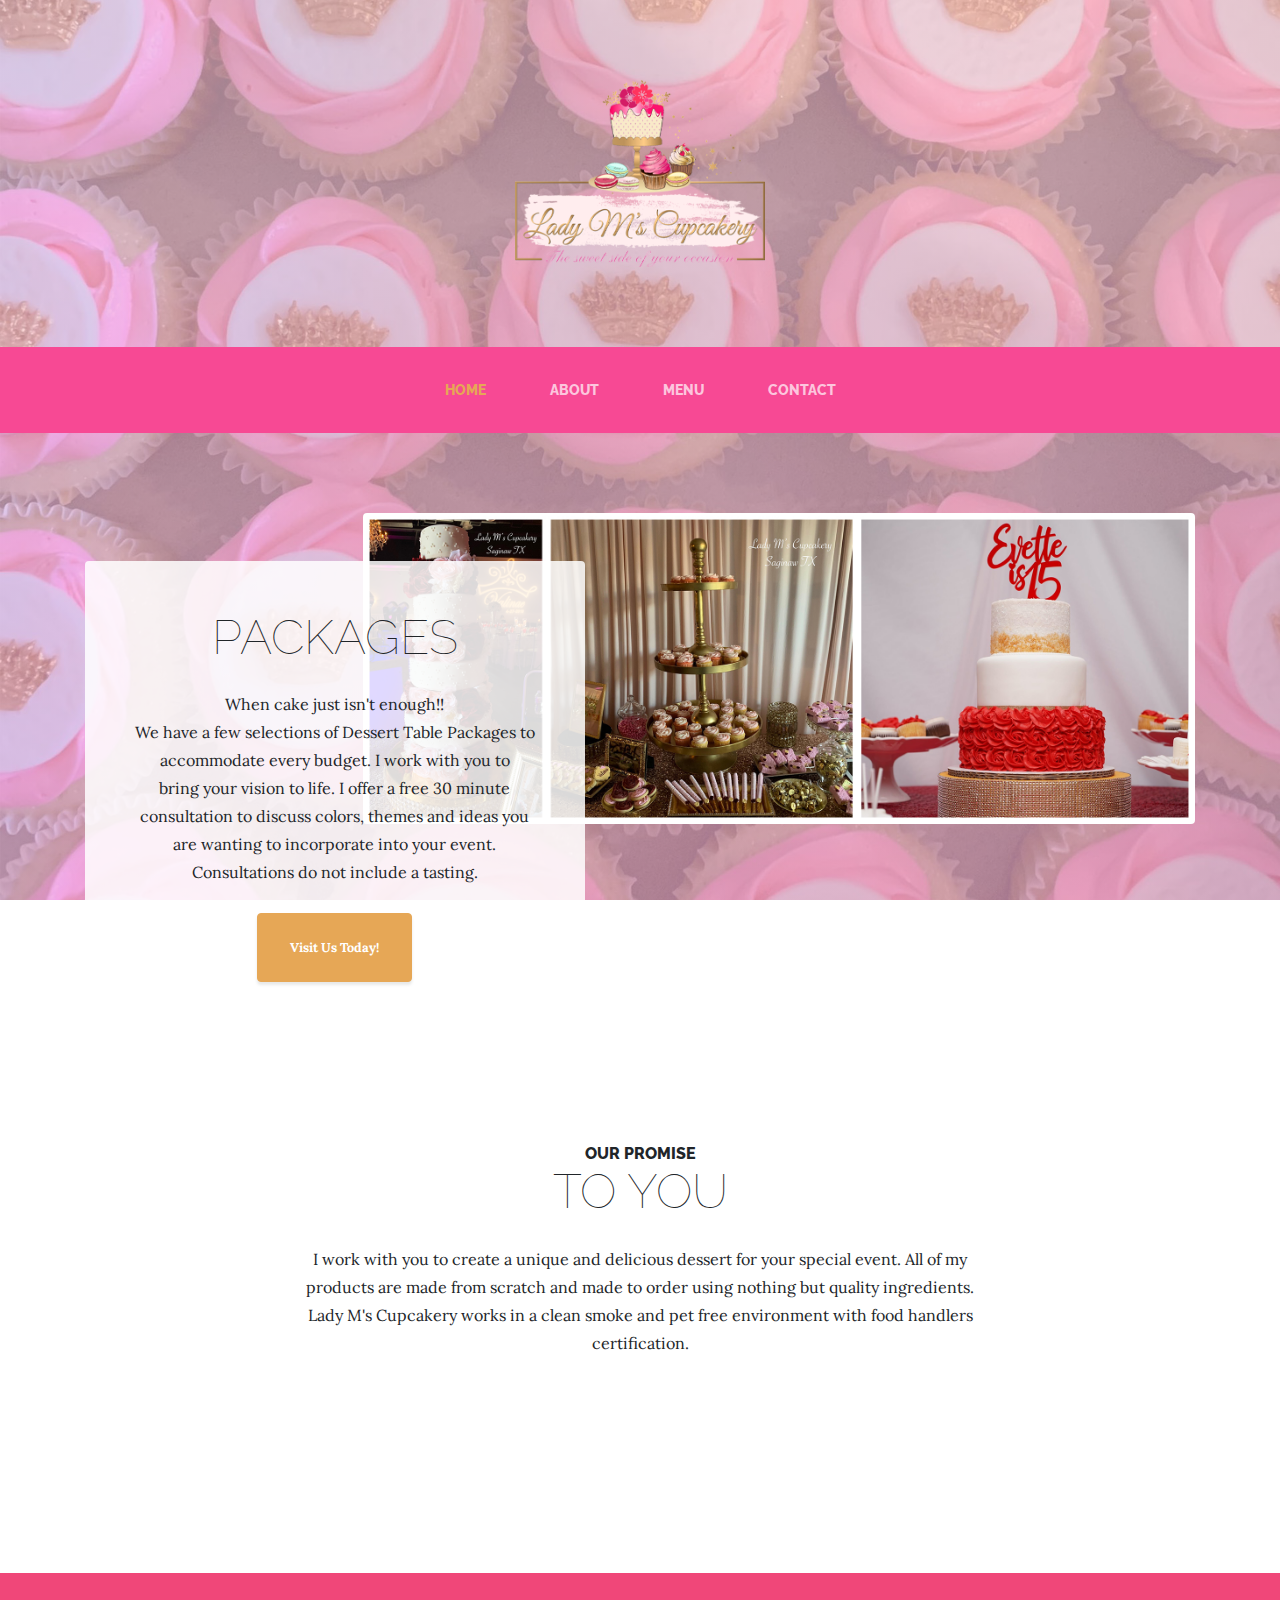
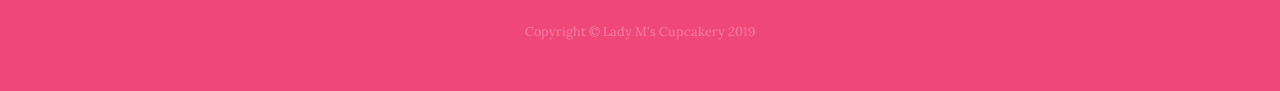
<file: index.html>
<!DOCTYPE html>
<html lang="en">

<head>

  <meta charset="utf-8">
  <meta name="viewport" content="width=device-width, initial-scale=1, shrink-to-fit=no">
  <meta name="description" content="">
  <meta name="author" content="">

  <title>Lady M's Cupcakery - Home</title>

  <!-- Bootstrap core CSS -->
  <link href="vendor/bootstrap/css/bootstrap.min.css" rel="stylesheet">

  <!-- Custom fonts for this template -->
  <link href="https://stackpath.bootstrapcdn.com/font-awesome/4.7.0/css/font-awesome.min.css" rel="stylesheet" integrity="sha384-wvfXpqpZZVQGK6TAh5PVlGOfQNHSoD2xbE+QkPxCAFlNEevoEH3Sl0sibVcOQVnN" crossorigin="anonymous">
  <link href="https://fonts.googleapis.com/css?family=Raleway:100,100i,200,200i,300,300i,400,400i,500,500i,600,600i,700,700i,800,800i,900,900i" rel="stylesheet">
  <link href="https://fonts.googleapis.com/css?family=Lora:400,400i,700,700i" rel="stylesheet">

  <!-- Custom styles for this template -->
  <link href="css/business-casual.min.css" rel="stylesheet">

</head>

<body>

  <h1 class="site-heading text-center text-white d-none d-lg-block">
    <span class="site-heading-upper text-primary mb-3"></span>
    <span class="site-heading-lower"></span>
    <img src="img/logo.PNG" width="250px" height="auto" alt="Lady M's Cupcakery logo">
  </h1>

  <!-- Navigation -->
  <nav class="navbar navbar-expand-lg navbar-dark py-lg-4" id="mainNav">
    <div class="container">
      <button class="navbar-toggler" type="button" data-toggle="collapse" data-target="#navbarResponsive" aria-controls="navbarResponsive" aria-expanded="false" aria-label="Toggle navigation">
        <span class="navbar-toggler-icon"></span>
      </button>
      <div class="collapse navbar-collapse" id="navbarResponsive">
        <ul class="navbar-nav mx-auto">
          <li class="nav-item active px-lg-4">
            <a class="nav-link text-uppercase text-expanded" href="index.html">Home
              <span class="sr-only">(current)</span>
            </a>
          </li>
          <li class="nav-item px-lg-4">
            <a class="nav-link text-uppercase text-expanded" href="about.html">About</a>
          </li>
          <li class="nav-item px-lg-4">
            <a class="nav-link text-uppercase text-expanded" href="Menu.html">Menu</a>
          </li>
          <li class="nav-item px-lg-4">
            <a class="nav-link text-uppercase text-expanded" href="contact.html">Contact</a>
          </li>
        </ul>
      </div>
    </div>
  </nav>

  <section class="page-section clearfix">
    <div class="container">
      <div class="intro">
        <img class="intro-img img-fluid mb-3 mb-lg-0 rounded" src="img/about-1.jpg" alt="">
        <div class="intro-text left-0 text-center bg-faded p-5 rounded">
          <h2 class="section-heading mb-4">
            <span class="section-heading-upper"></span>
            <span class="section-heading-lower">Packages</span>
          </h2>
          <p class="mb-3">When cake just isn't enough!! <br>
            We have a few selections of Dessert Table Packages to accommodate every budget. 
            I work with you to <br>
            bring your vision to life.
            I offer a free 30 minute consultation to discuss colors, themes and ideas you are wanting to incorporate into your event. 
            Consultations do not include a tasting.
            </p>
          <div class="intro-button mx-auto">
            <a class="btn btn-primary btn-xl" href="contact.html">Visit Us Today!</a>
          </div>
        </div>
      </div>
    </div>
  </section>
<br>
  <section class="page-section cta">
    <div class="container">
      <div class="row">
        <div class="col-xl-9 mx-auto">
          <div class="cta-inner text-center rounded">
            <h2 class="section-heading mb-4">
              <span class="section-heading-upper">Our Promise</span>
              <span class="section-heading-lower">To You</span>
            </h2>
            <p class="mb-0">
              I work with you to create a unique and delicious dessert for your special event. 
              All of my products are made from scratch and made to order using nothing but quality ingredients.<br>
              Lady M's Cupcakery works in a clean smoke and pet free environment with food handlers certification. </p>
            </div>
        </div>
      </div>
    </div>
  </section>

  <footer class="footer text-faded text-center py-5">
    <div class="container">
      <p class="m-0 small">Copyright &copy; Lady M's Cupcakery 2019</p>
    </div>
  </footer>

  <!-- Bootstrap core JavaScript -->
  <script src="vendor/jquery/jquery.min.js"></script>
  <script src="vendor/bootstrap/js/bootstrap.bundle.min.js"></script>

</body>

</html>
</file>
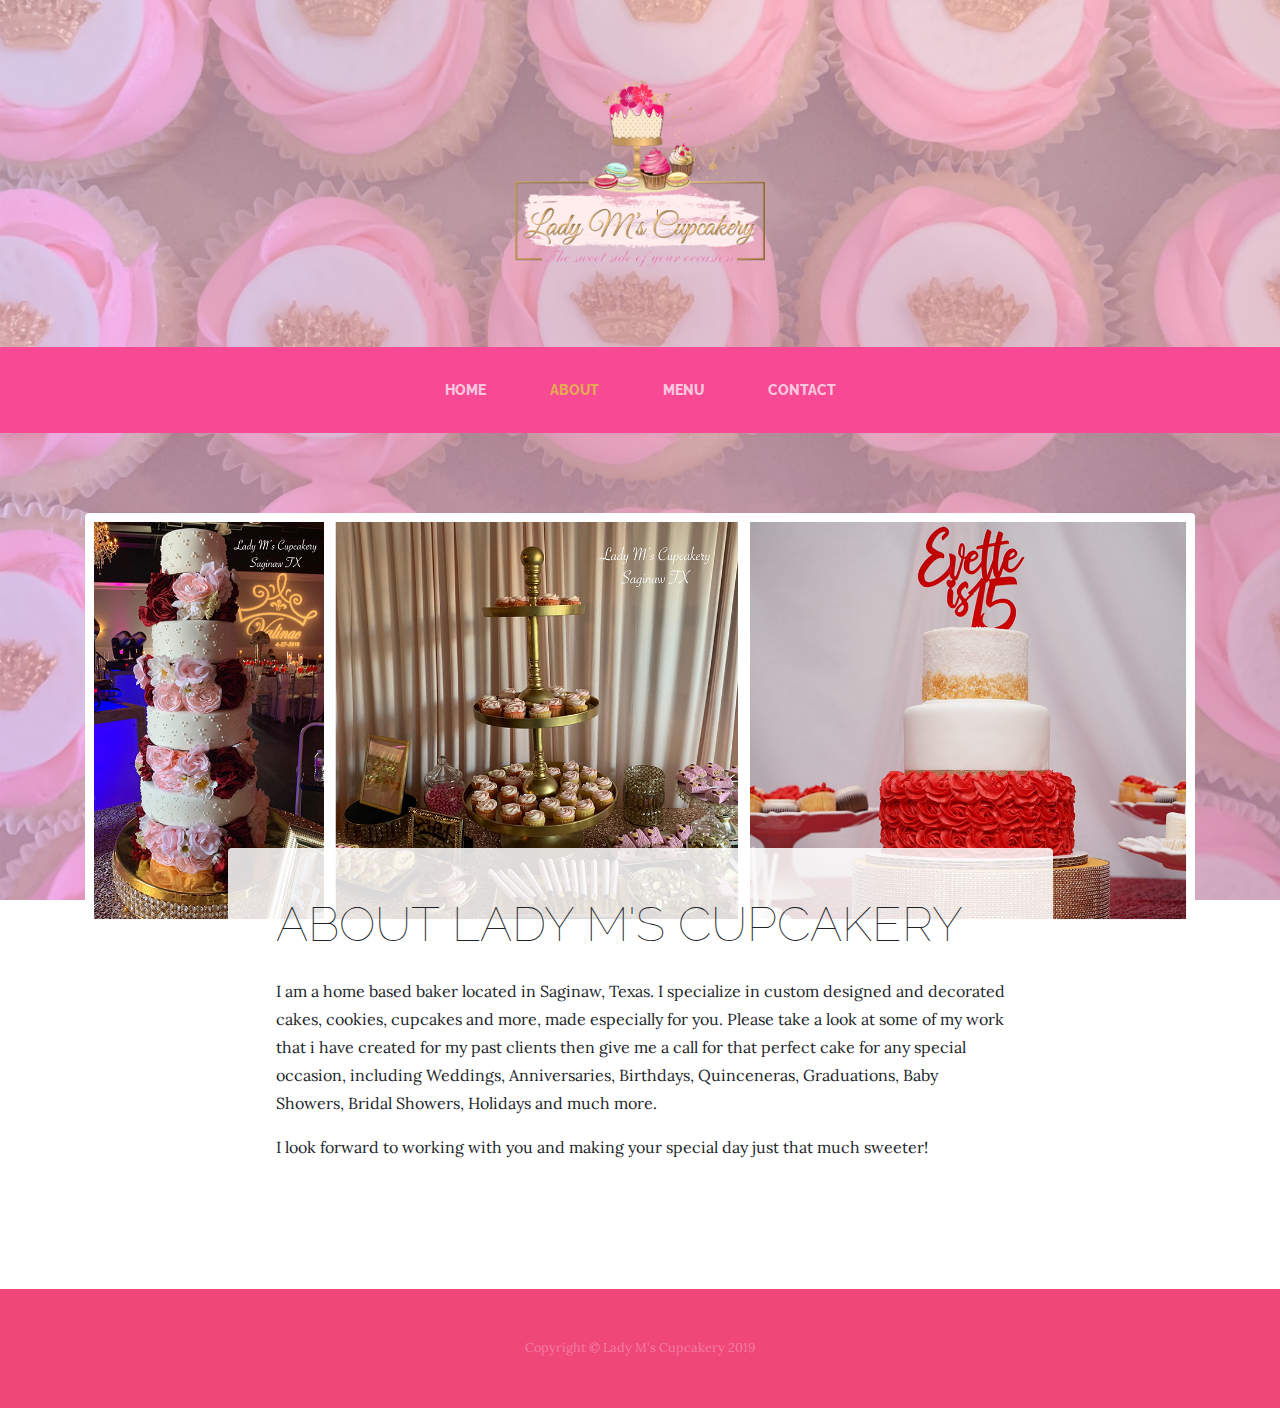
<file: about.html>
<!DOCTYPE html>
<html lang="en">

<head>

  <meta charset="utf-8">
  <meta name="viewport" content="width=device-width, initial-scale=1, shrink-to-fit=no">
  <meta name="description" content="">
  <meta name="author" content="">

  <title>Lady M's Cupcakery - About</title>

  <!-- Bootstrap core CSS -->
  <link href="vendor/bootstrap/css/bootstrap.min.css" rel="stylesheet">

  <!-- Custom fonts for this template -->
  <link href="https://stackpath.bootstrapcdn.com/font-awesome/4.7.0/css/font-awesome.min.css" rel="stylesheet" integrity="sha384-wvfXpqpZZVQGK6TAh5PVlGOfQNHSoD2xbE+QkPxCAFlNEevoEH3Sl0sibVcOQVnN" crossorigin="anonymous">
  <link href="https://fonts.googleapis.com/css?family=Raleway:100,100i,200,200i,300,300i,400,400i,500,500i,600,600i,700,700i,800,800i,900,900i" rel="stylesheet">
  <link href="https://fonts.googleapis.com/css?family=Lora:400,400i,700,700i" rel="stylesheet">

  <!-- Custom styles for this template -->
  <link href="css/business-casual.min.css" rel="stylesheet">

</head>

<body>

  <h1 class="site-heading text-center text-white d-none d-lg-block">
      <span class="site-heading-upper text-primary mb-3"></span>
      <span class="site-heading-lower"></span>
      <img src="img/logo.PNG" width="250px" height="auto" alt="Lady M's Cupcakery logo">
  </h1>

  <!-- Navigation -->
  <nav class="navbar navbar-expand-lg navbar-dark py-lg-4" id="mainNav">
      <button class="navbar-toggler" type="button" data-toggle="collapse" data-target="#navbarResponsive" aria-controls="navbarResponsive" aria-expanded="false" aria-label="Toggle navigation">
        <span class="navbar-toggler-icon"></span>
      </button>
      <div class="collapse navbar-collapse" id="navbarResponsive">
        <ul class="navbar-nav mx-auto">
          <li class="nav-item px-lg-4">
            <a class="nav-link text-uppercase text-expanded" href="index.html">Home
              <span class="sr-only">(current)</span>
            </a>
          </li>
          <li class="nav-item active px-lg-4">
            <a class="nav-link text-uppercase text-expanded" href="about.html">About</a>
          </li>
          <li class="nav-item px-lg-4">
            <a class="nav-link text-uppercase text-expanded" href="Menu.html">Menu</a>
          </li>
          <li class="nav-item px-lg-4">
            <a class="nav-link text-uppercase text-expanded" href="contact.html">Contact</a>
          </li>
        </ul>
      </div>
    </div>
  </nav>

  <section class="page-section about-heading">
    <div class="container">
      <img class="img-fluid rounded about-heading-img mb-3 mb-lg-0" src="img/about-1.jpg" alt="">
      <div class="about-heading-content">
        <div class="row">
          <div class="col-xl-9 col-lg-10 mx-auto">
            <div class="bg-faded rounded p-5">
              <h2 class="section-heading mb-4">
                <span class="section-heading-upper"></span>
                <span class="section-heading-lower">About Lady M's Cupcakery</span>
              </h2>
              <p>I am a  home based baker located in Saginaw, Texas. 
                I specialize in custom designed and decorated cakes, cookies, cupcakes and more, made especially for you.
                Please take a look at some of my work that i have created for my past clients then give me a call for that perfect cake for any special occasion, 
                including Weddings, Anniversaries, Birthdays, Quinceneras, Graduations, Baby Showers, Bridal Showers, Holidays and much more. </p>
                <p class="mb-0"> I look forward to working with you and making your special day just that much sweeter!</p>
             </div>
          </div>
        </div>
      </div>
    </div>
  </section>

  <footer class="footer text-faded text-center py-5">
    <div class="container">
      <p class="m-0 small">Copyright &copy; Lady M's Cupcakery 2019</p>
    </div>
  </footer>

  <!-- Bootstrap core JavaScript -->
  <script src="vendor/jquery/jquery.min.js"></script>
  <script src="vendor/bootstrap/js/bootstrap.bundle.min.js"></script>

</body>

</html>
</file>
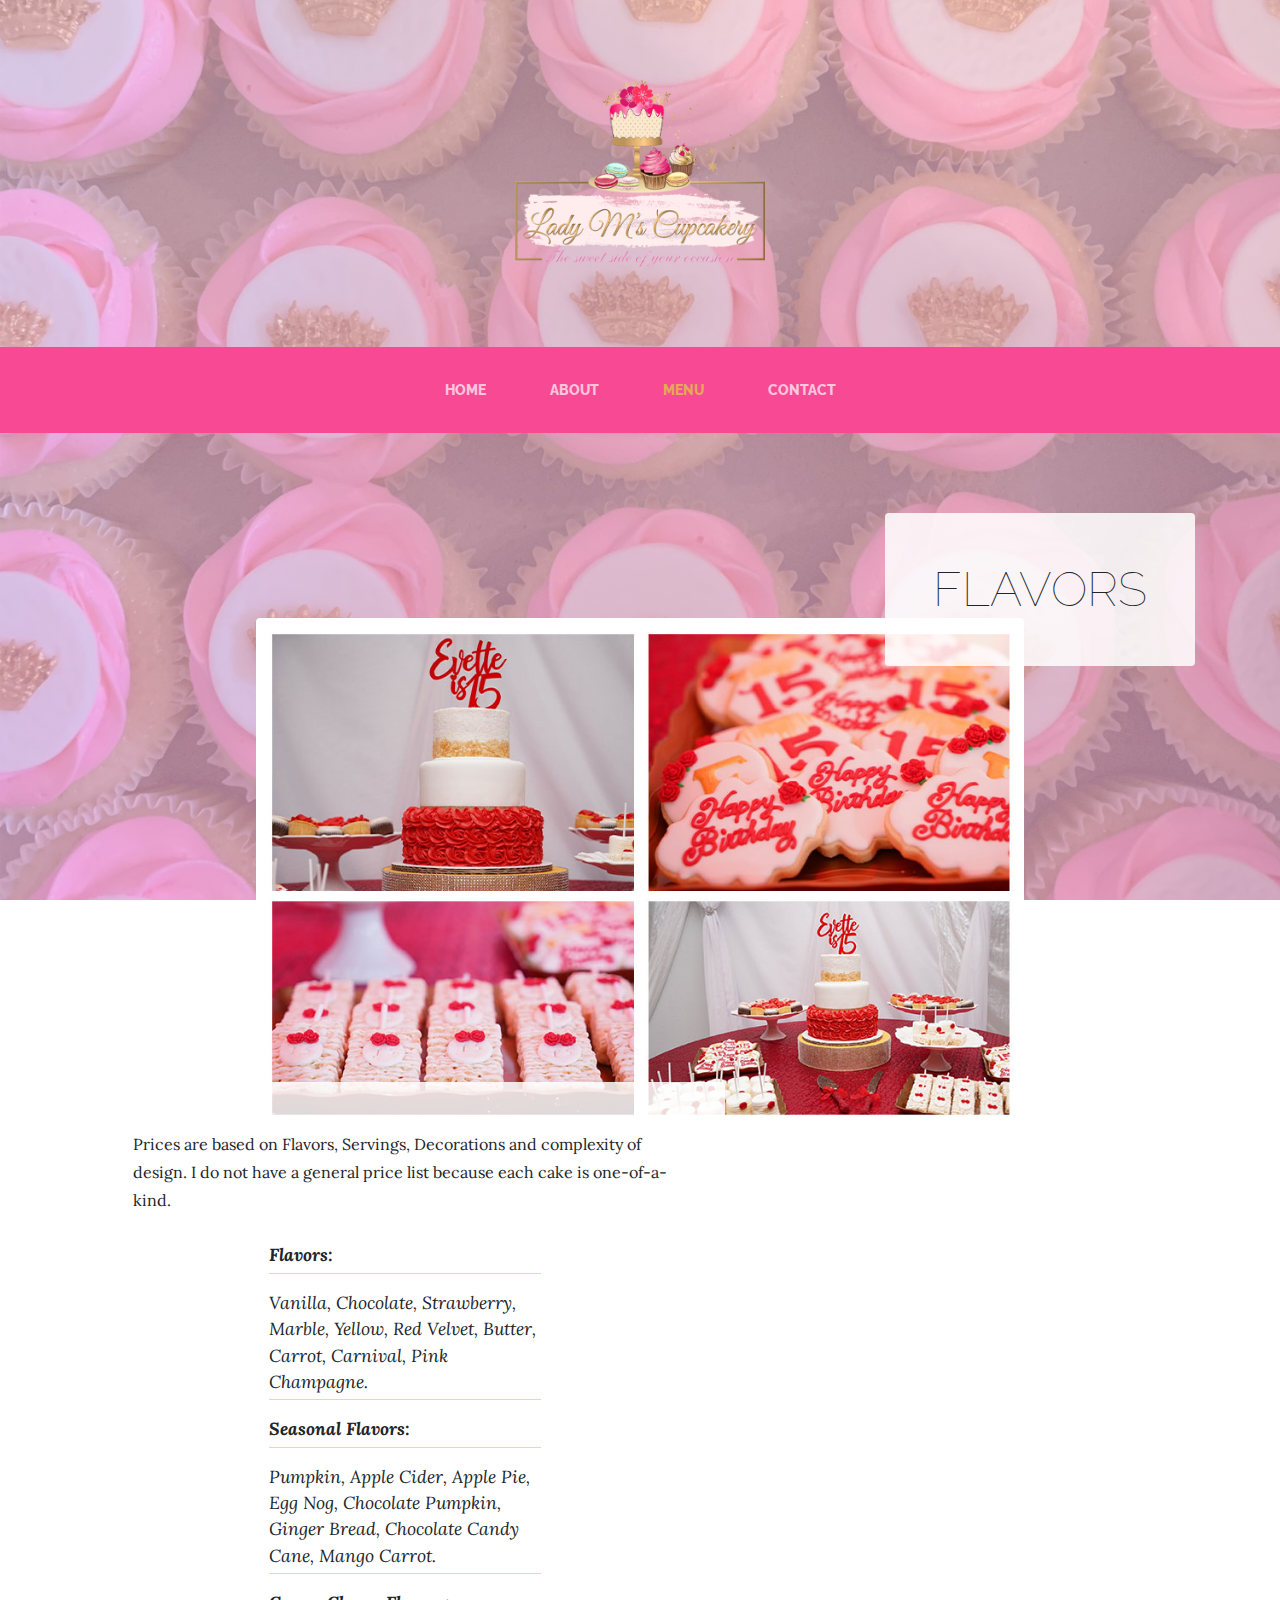
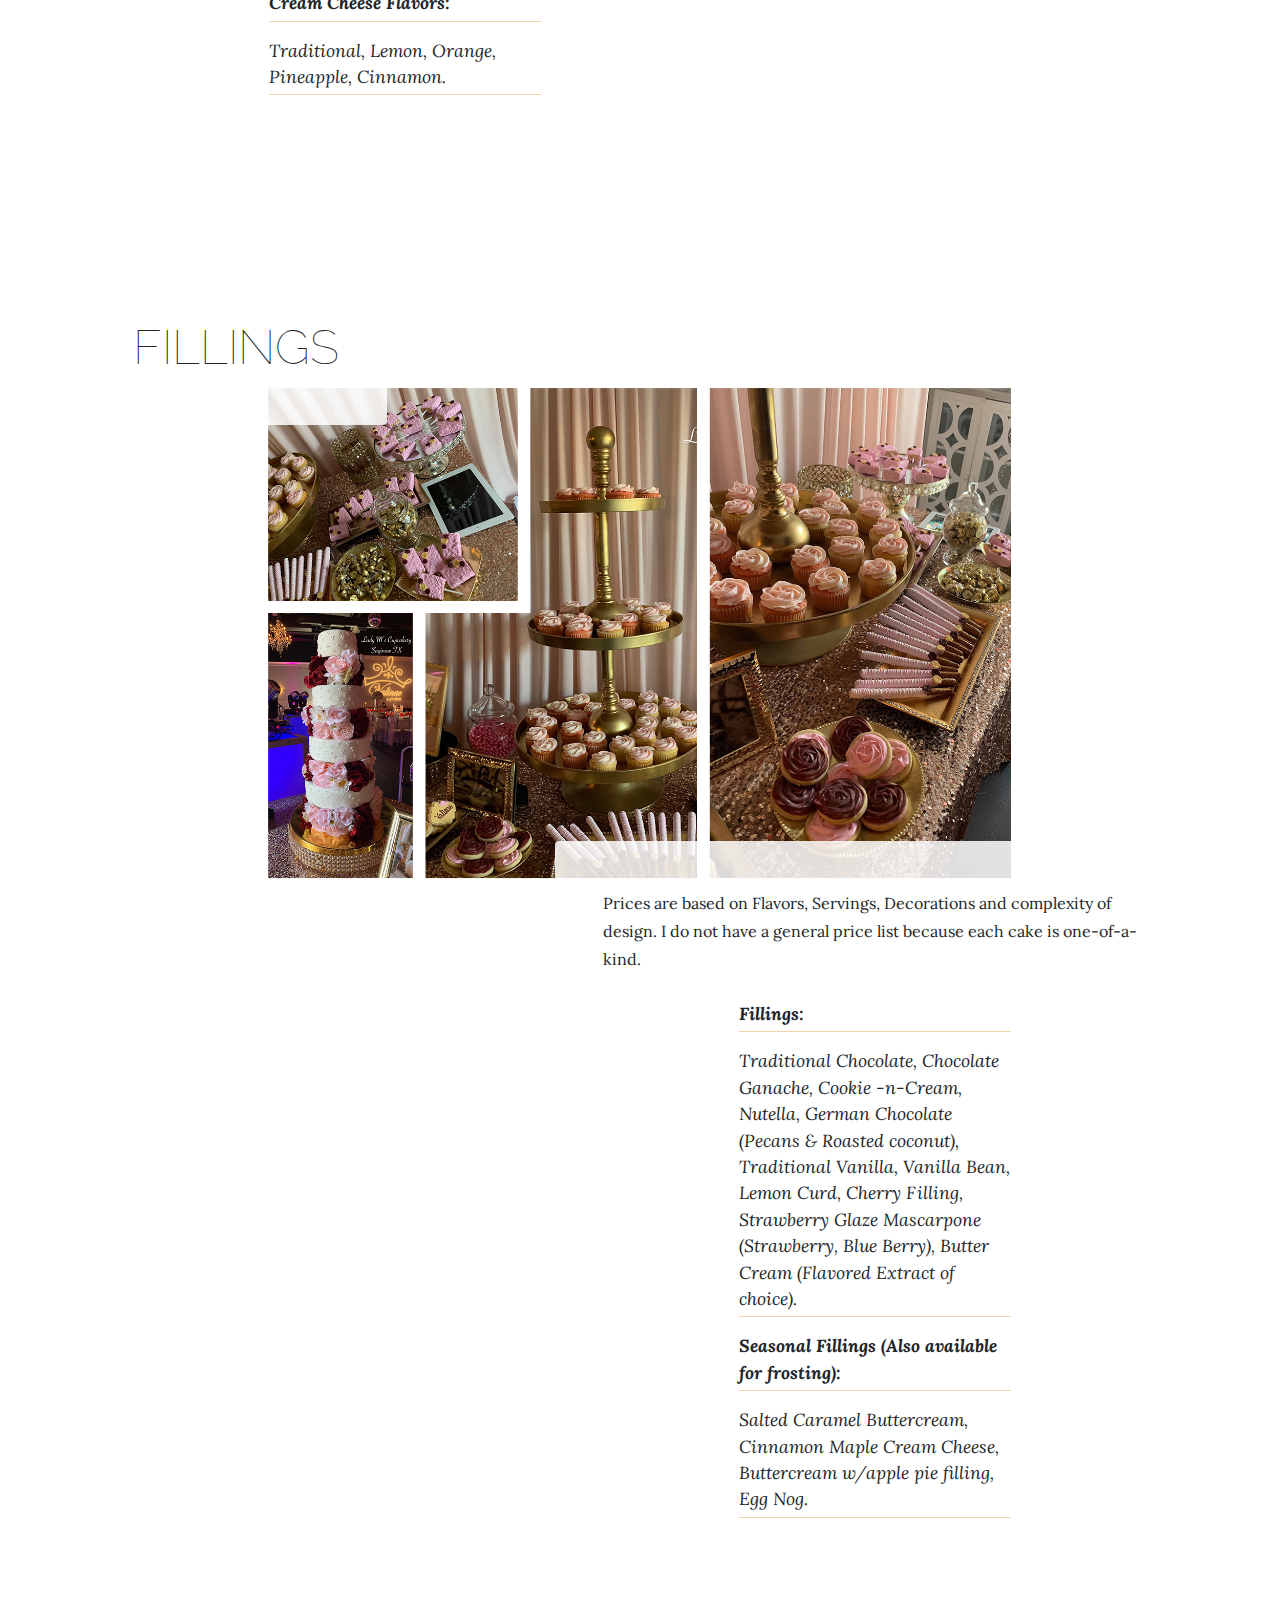
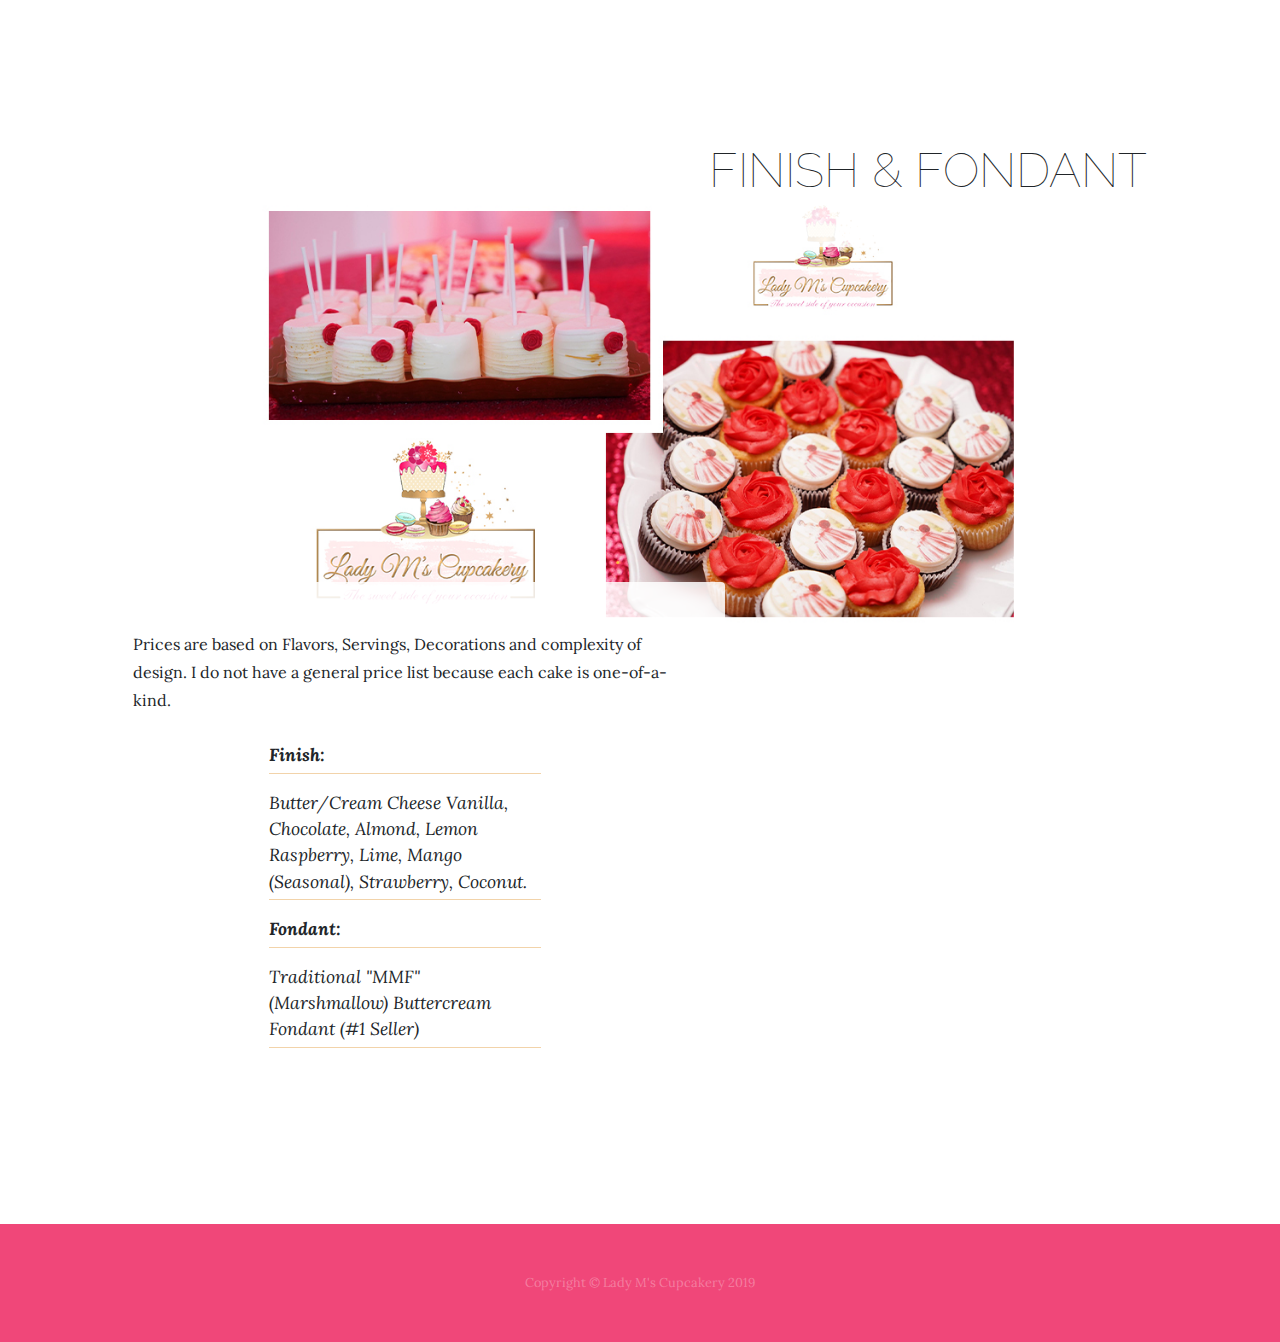
<file: Menu.html>
<!DOCTYPE html>
<html lang="en">

<head>

  <meta charset="utf-8">
  <meta name="viewport" content="width=device-width, initial-scale=1, shrink-to-fit=no">
  <meta name="description" content="">
  <meta name="author" content="">

  <title>Lady M's Cupcakery - Menu</title>

  <!-- Bootstrap core CSS -->
  <link href="vendor/bootstrap/css/bootstrap.min.css" rel="stylesheet">

  <!-- Custom fonts for this template -->
  <link href="https://stackpath.bootstrapcdn.com/font-awesome/4.7.0/css/font-awesome.min.css" rel="stylesheet" integrity="sha384-wvfXpqpZZVQGK6TAh5PVlGOfQNHSoD2xbE+QkPxCAFlNEevoEH3Sl0sibVcOQVnN" crossorigin="anonymous">
  <link href="https://fonts.googleapis.com/css?family=Raleway:100,100i,200,200i,300,300i,400,400i,500,500i,600,600i,700,700i,800,800i,900,900i" rel="stylesheet">
  <link href="https://fonts.googleapis.com/css?family=Lora:400,400i,700,700i" rel="stylesheet">

  <!-- Custom styles for this template -->
  <link href="css/business-casual.min.css" rel="stylesheet">

</head>

<body>

  <h1 class="site-heading text-center text-white d-none d-lg-block">
    <span class="site-heading-upper text-primary mb-3"></span>
    <span class="site-heading-lower"></span>
    <img src="img/logo.PNG" width="250px" height="auto" alt="Lady M's Cupcakery logo">
  </h1>

  <!-- Navigation -->
  <nav class="navbar navbar-expand-lg navbar-dark py-lg-4" id="mainNav">
    <div class="container">
      <button class="navbar-toggler" type="button" data-toggle="collapse" data-target="#navbarResponsive" aria-controls="navbarResponsive" aria-expanded="false" aria-label="Toggle navigation">
        <span class="navbar-toggler-icon"></span>
      </button>
      <div class="collapse navbar-collapse" id="navbarResponsive">
        <ul class="navbar-nav mx-auto">
          <li class="nav-item px-lg-4">
            <a class="nav-link text-uppercase text-expanded" href="index.html">Home
              <span class="sr-only">(current)</span>
            </a>
          </li>
          <li class="nav-item px-lg-4">
            <a class="nav-link text-uppercase text-expanded" href="about.html">About</a>
          </li>
          <li class="nav-item active px-lg-4">
            <a class="nav-link text-uppercase text-expanded" href="Menu.html">Menu</a>
          </li>
          <li class="nav-item px-lg-4">
            <a class="nav-link text-uppercase text-expanded" href="contact.html">Contact</a>
          </li>
        </ul>
      </div>
    </div>
  </nav>

  <section class="page-section">
    <div class="container">
      <div class="product-item">
        <div class="product-item-title d-flex">
          <div class="bg-faded p-5 d-flex ml-auto rounded">
            <h2 class="section-heading mb-0">
              <span class="section-heading-upper"></span>
              <span class="section-heading-lower">Flavors</span>
            </h2>
          </div>
        </div>
        <img class="product-item-img mx-auto d-flex rounded img-fluid mb-3 mb-lg-0" src="img/products-2.jpg" alt="">
        <div class="product-item-description d-flex mr-auto">
          <div class="bg-faded p-5 rounded">
            <p class="mb-0">Prices are based on Flavors, Servings, Decorations and complexity of design.
              I do not have a general price list because each cake is one-of-a-kind. <br>
            <br></p>
            <ul class="list-unstyled list-hours mb-5 text-left mx-auto">
              <li class="list-unstyled-item list-hours-item d-flex">
                <b>Flavors:</b>
                <span class="ml-auto"></span>
              </li>
              <li class="list-unstyled-item list-hours-item d-flex">
                Vanilla, Chocolate, Strawberry, Marble, Yellow, Red Velvet, Butter, Carrot,
                Carnival, Pink Champagne.
              </li>
              <li class="list-unstyled-item list-hours-item d-flex">
                <b>Seasonal Flavors:</b>
                <span class="ml-auto"></span>
              </li>
              <li class="list-unstyled-item list-hours-item d-flex">
                Pumpkin, Apple Cider, Apple Pie, Egg Nog,
                Chocolate Pumpkin, Ginger Bread, Chocolate Candy Cane, Mango Carrot. 
              </li>
              <li class="list-unstyled-item list-hours-item d-flex">
               <b> Cream Cheese Flavors:</b>
                <span class="ml-auto"></span>
              </li>
              <li class="list-unstyled-item list-hours-item d-flex">
                Traditional, Lemon, Orange, Pineapple, Cinnamon.
              </li>
            </ul>
          </div>
        </div>
      </div>
    </div>
  </section>

  <section class="page-section">
    <div class="container">
      <div class="product-item">
        <div class="product-item-title d-flex">
          <div class="bg-faded p-5 d-flex mr-auto rounded">
            <h2 class="section-heading mb-0">
              <span class="section-heading-upper"></span>
              <span class="section-heading-lower">Fillings</span>
            </h2>
          </div>
        </div>
        <img class="product-item-img mx-auto d-flex rounded img-fluid mb-3 mb-lg-0" src="img/products-1.jpg" alt="">
        <div class="product-item-description d-flex ml-auto">
          <div class="bg-faded p-5 rounded">
            <p class="mb-0">Prices are based on Flavors, Servings, Decorations and complexity of design.
              I do not have a general price list because each cake is one-of-a-kind. <br>
            <br></p>
            <ul class="list-unstyled list-hours mb-5 text-left mx-auto">
              <li class="list-unstyled-item list-hours-item d-flex">
                <b>Fillings:</b>
                <span class="ml-auto"></span>
              </li>
              <li class="list-unstyled-item list-hours-item d-flex">Traditional Chocolate, 
                Chocolate Ganache, Cookie -n-Cream, Nutella, German Chocolate (Pecans & Roasted coconut), 
                Traditional Vanilla, Vanilla Bean, Lemon Curd, Cherry Filling, Strawberry Glaze
                Mascarpone (Strawberry, Blue Berry), Butter Cream (Flavored Extract of choice).
              </li>
              <li class="list-unstyled-item list-hours-item d-flex">
              <b>Seasonal Fillings (Also available for frosting):</b>
                <span class="ml-auto"></span>
              </li>
              <li class="list-unstyled-item list-hours-item d-flex">Salted Caramel Buttercream,
                Cinnamon Maple Cream Cheese,
                Buttercream w/apple pie filling,
                Egg Nog.</li>
            </ul>  
          </div>
        </div>
      </div>
    </div>
  </section>

  <section class="page-section">
    <div class="container">
      <div class="product-item">
        <div class="product-item-title d-flex">
          <div class="bg-faded p-5 d-flex ml-auto rounded">
            <h2 class="section-heading mb-0">
              <span class="section-heading-upper"></span>
              <span class="section-heading-lower">Finish &amp; Fondant</span>
            </h2>
          </div>
        </div>
        <img class="product-item-img mx-auto d-flex rounded img-fluid mb-3 mb-lg-0" src="img/products-3.jpg" alt="">
        <div class="product-item-description d-flex mr-auto">
          <div class="bg-faded p-5 rounded">
            <p class="mb-0">Prices are based on Flavors, Servings, Decorations and complexity of design.
              I do not have a general price list because each cake is one-of-a-kind. <br>
            <br></p>
            <ul class="list-unstyled list-hours mb-5 text-left mx-auto">
              <li class="list-unstyled-item list-hours-item d-flex">
                <b>Finish:</b>
                <span class="ml-auto"></span>
              </li>
              <li class="list-unstyled-item list-hours-item d-flex">Butter/Cream Cheese
                Vanilla, Chocolate, Almond, Lemon
                Raspberry, Lime, Mango (Seasonal), Strawberry, Coconut. </li>
              </li>
              <li class="list-unstyled-item list-hours-item d-flex">
                <b>Fondant:</b>
                <span class="ml-auto"></span>
              </li>
              <li class="list-unstyled-item list-hours-item d-flex">
                Traditional "MMF" (Marshmallow)
                Buttercream Fondant (#1 Seller)
              </li>
            </ul>  
          </div>
        </div>
      </div>
    </div>
  </section>

  <footer class="footer text-faded text-center py-5">
    <div class="container">
      <p class="m-0 small">Copyright &copy; Lady M's Cupcakery 2019</p>
    </div>
  </footer>

  <!-- Bootstrap core JavaScript -->
  <script src="vendor/jquery/jquery.min.js"></script>
  <script src="vendor/bootstrap/js/bootstrap.bundle.min.js"></script>

</body>

</html>
</file>
<file: css/business-casual.min.css>
/*!
 * Start Bootstrap - Business Casual v5.0.9 (https://startbootstrap.com/template-overviews/business-casual)
 * Copyright 2013-2019 Start Bootstrap
 * Licensed under MIT (https://github.com/BlackrockDigital/startbootstrap-business-casual/blob/master/LICENSE)
 */body{font-family:Lora;background-image:linear-gradient(rgba(245, 204, 223, 0.65), rgba(245, 184, 219, 0.65)),
 url(../img/bggg.jpg);background-attachment:fixed;background-position:center;background-size:cover
}h1,h2,h3,h4,h5,h6{font-family:Raleway}p{line-height:1.75}.text-faded{color:rgba(255,255,255,.3)
}.site-heading{margin-top:5rem;margin-bottom:5rem;text-transform:uppercase;line-height:1;
font-family:Raleway}.site-heading .site-heading-upper{display:block;font-size:2rem;font-weight:800}
.site-heading .site-heading-lower{font-size:5rem;font-weight:100;line-height:4rem}.page-section{
margin-top:5rem;margin-bottom:5rem}.section-heading{text-transform:uppercase}.section-heading 
.section-heading-upper{display:block;font-size:1rem;font-weight:800}.section-heading 
.section-heading-lower{display:block;font-size:3rem;font-weight:100}.bg-faded{
background-color:rgba(255,255,255,.85)}#mainNav{background-color: rgb(247, 73, 148);
font-family:Raleway}#mainNav .navbar-brand{color:#e6a756}#mainNav .navbar-nav .nav-item .nav-link
{color:rgba(255,255,255,.7);font-weight:800}#mainNav .navbar-nav .nav-item.active .nav-link{
color:#e6a756}@media (min-width:992px){#mainNav .navbar-nav .nav-item .nav-link{font-size:.9rem}
#mainNav .navbar-nav .nav-item .nav-link:hover{color:rgba(255,255,255,.4)}#mainNav .navbar-nav 
.nav-item.active .nav-link:hover{color:#e6a756}}.btn-xl{font-weight:700;font-size:.8rem;
padding-top:1.5rem;padding-bottom:1.5rem;padding-left:2rem;padding-right:2rem}.intro{position:relative}
@media (min-width:992px){.intro .intro-img{width:75%;float:right}.intro .intro-text{left:0;
width:60%;margin-top:3rem;position:absolute}.intro .intro-text .intro-button{width:100%;
left:0;position:absolute;bottom:-2rem}}@media (min-width:1200px){.intro .intro-text{width:45%}}
.cta{padding-top:5rem;padding-bottom:5rem;background-color:rgba(230, 168, 86, 0)}.cta .cta-inner{
position:relative;padding:3rem;margin:.5rem;background-color:rgba(255,255,255,.85)}
@media (min-width:992px){.about-heading .about-heading-img{position:relative;z-index:0}
.about-heading .about-heading-content{margin-top:-5rem;position:relative;z-index:1}}@media 
(min-width:992px){.product-item .product-item-title{position:relative;z-index:1;margin-bottom:-3rem}
.product-item .product-item-img{position:relative;z-index:0;max-width:60vw}.product-item 
.product-item-description{position:relative;z-index:1;margin-top:-3rem;max-width:50vw}}
.list-hours{font-size:.9rem}.list-hours .list-hours-item{border-bottom:1px solid rgba(230,167,86,.5);
padding-bottom:.25rem;margin-bottom:1rem;font-style:italic}.list-hours .list-hours-item.today{font-weight:normal;
color:#000000}@media (min-width:992px){.list-hours{width:50%;font-size:1.1rem}}.address strong{font-size:1.2rem}
.footer{background-color: rgb(240, 71, 121)}.text-primary{color:#e6a756!important}.bg-primary{background-color:#e6a756!important}
.btn{box-shadow:0 3px 3px 0 rgba(33,37,41,.1)}.btn-primary{background-color:#e6a756;border-color:#e6a756}.btn-primary:active,
.btn-primary:focus,.btn-primary:hover{background-color:#df902a;border-color:#df902a}.font-weight-light{font-weight:100!important}
</file>
